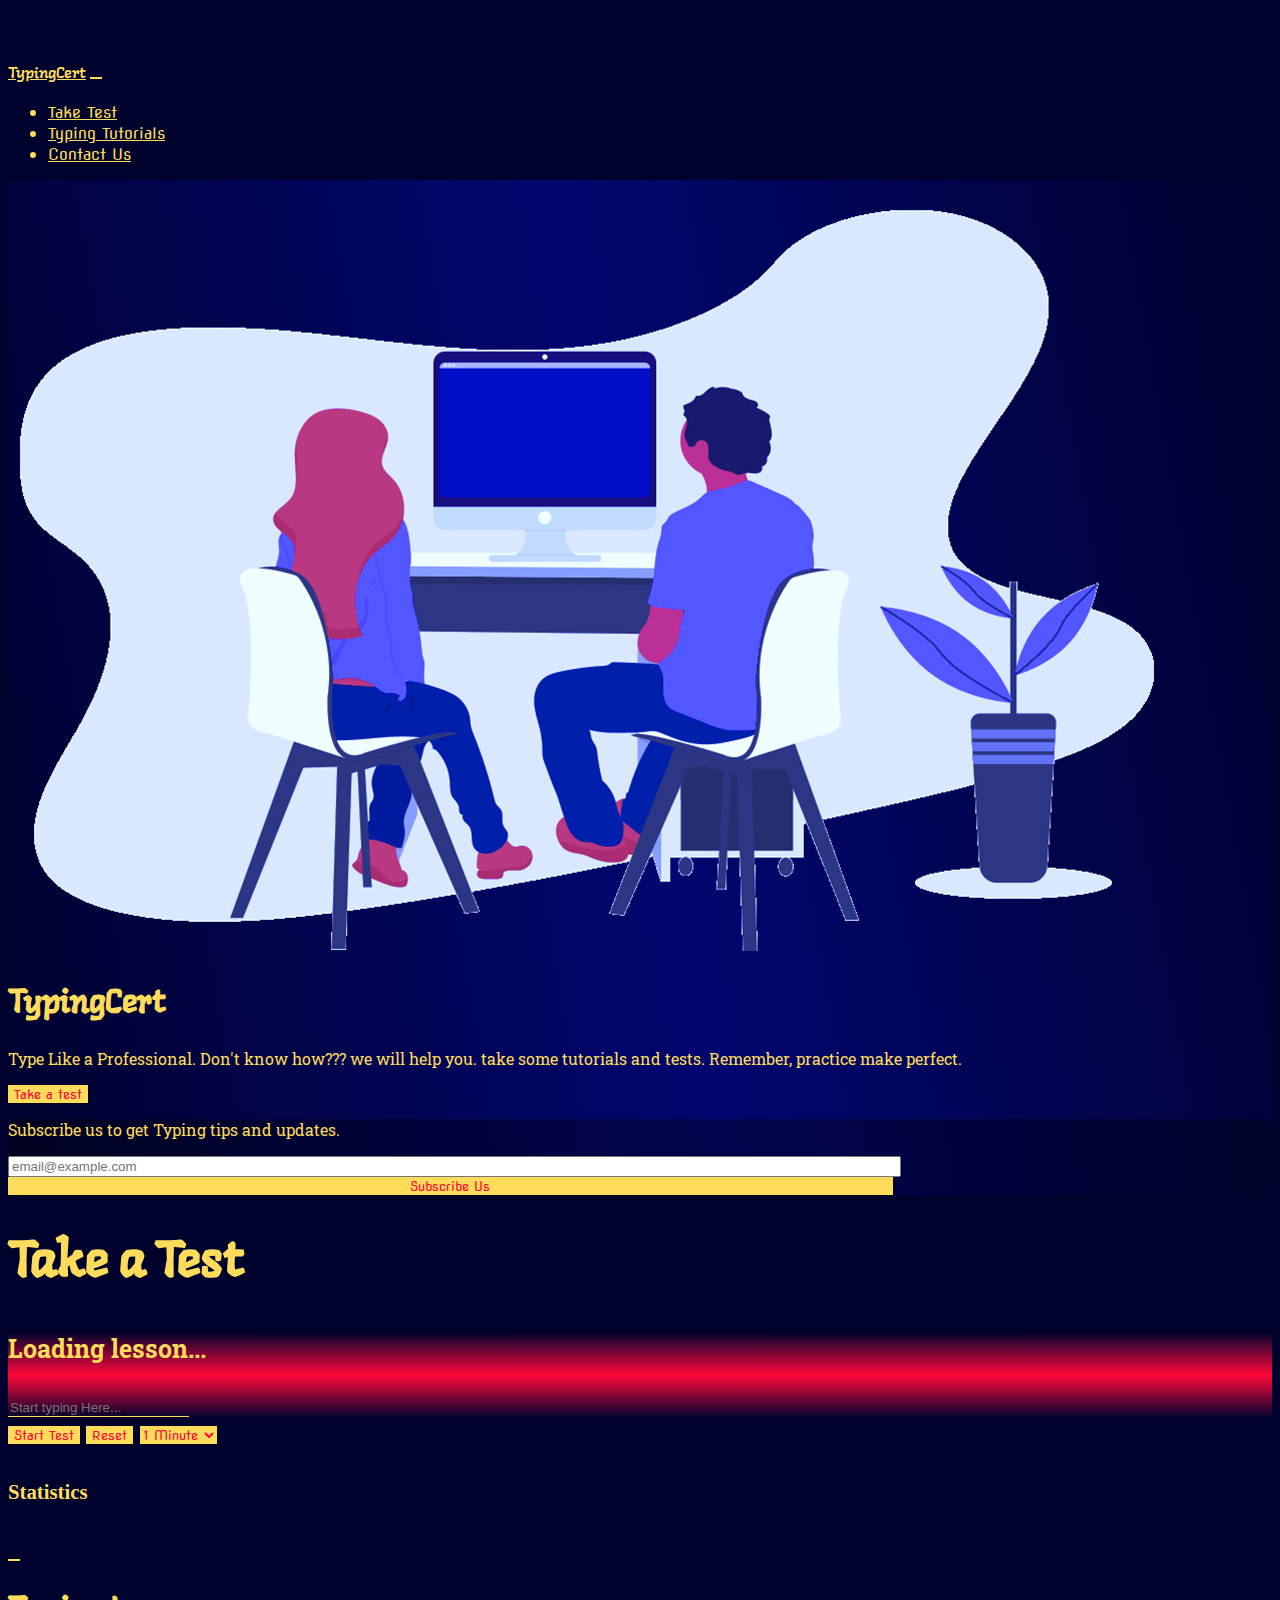
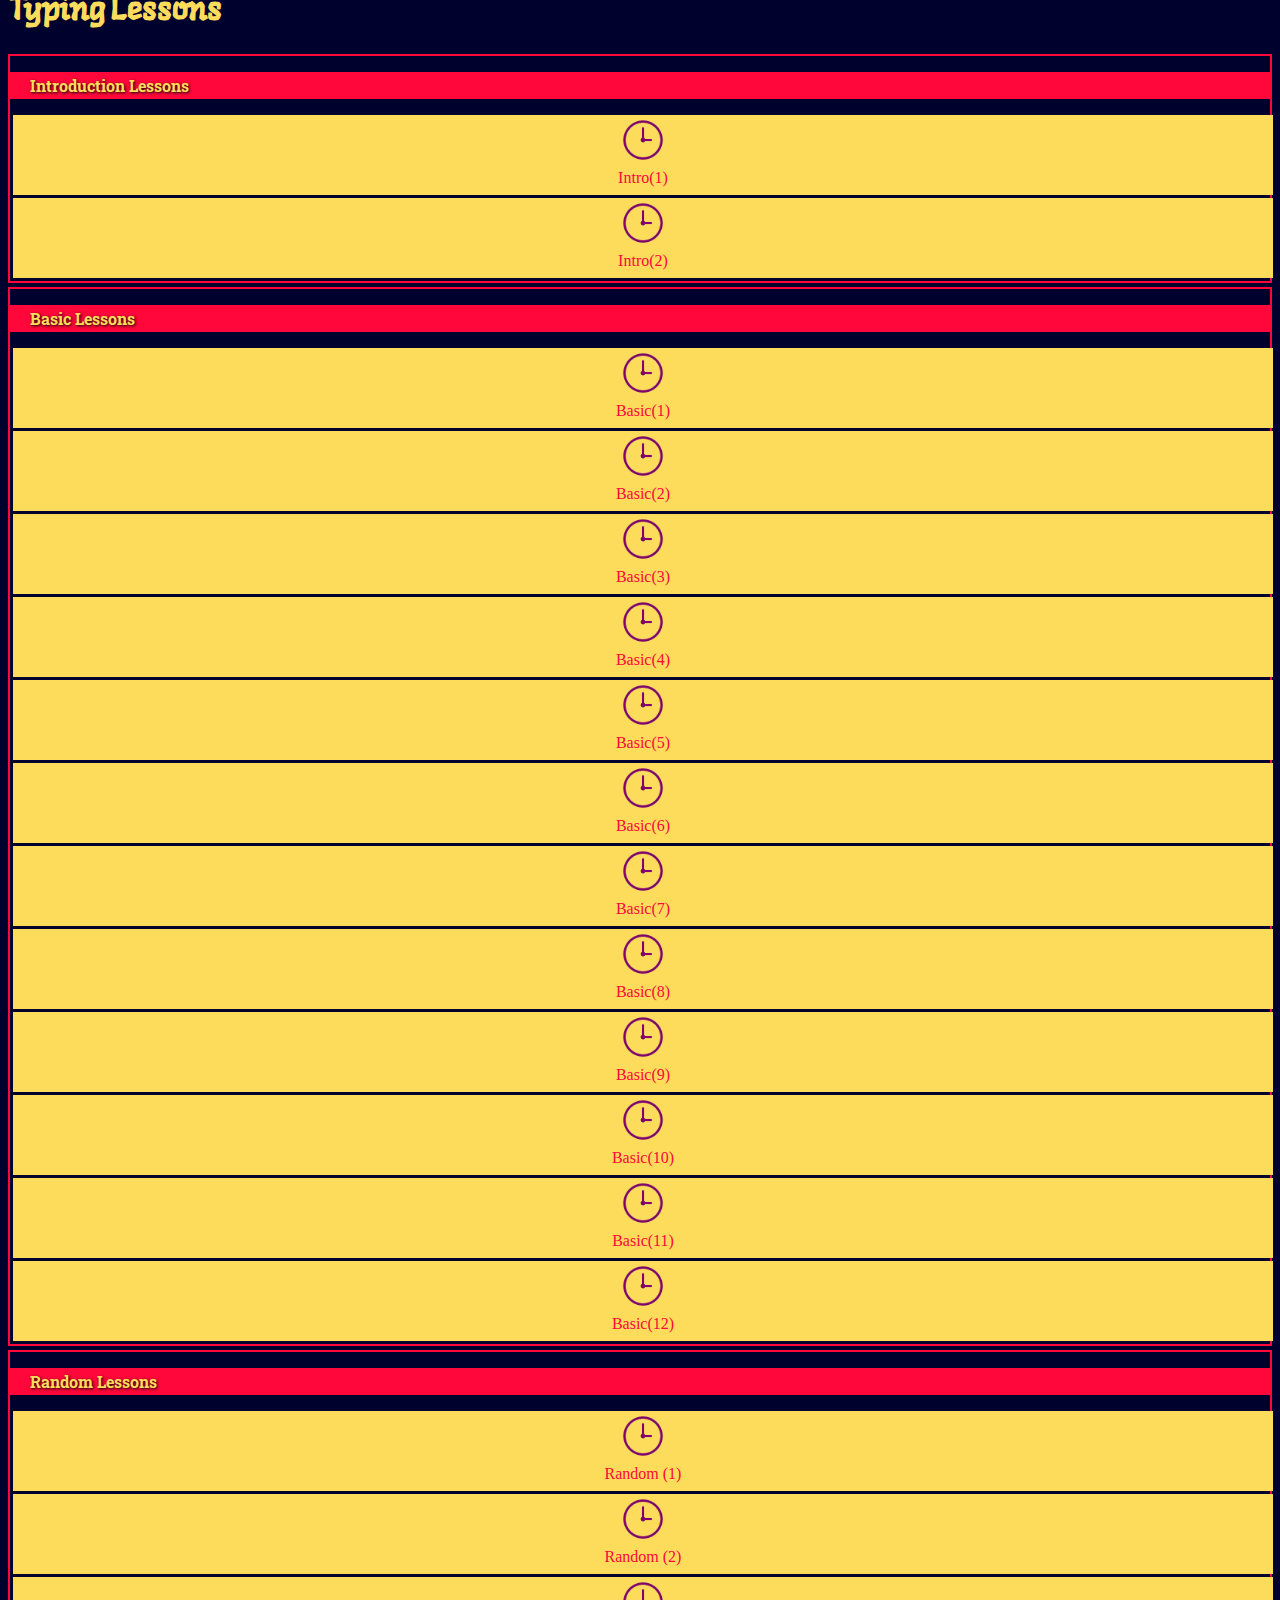
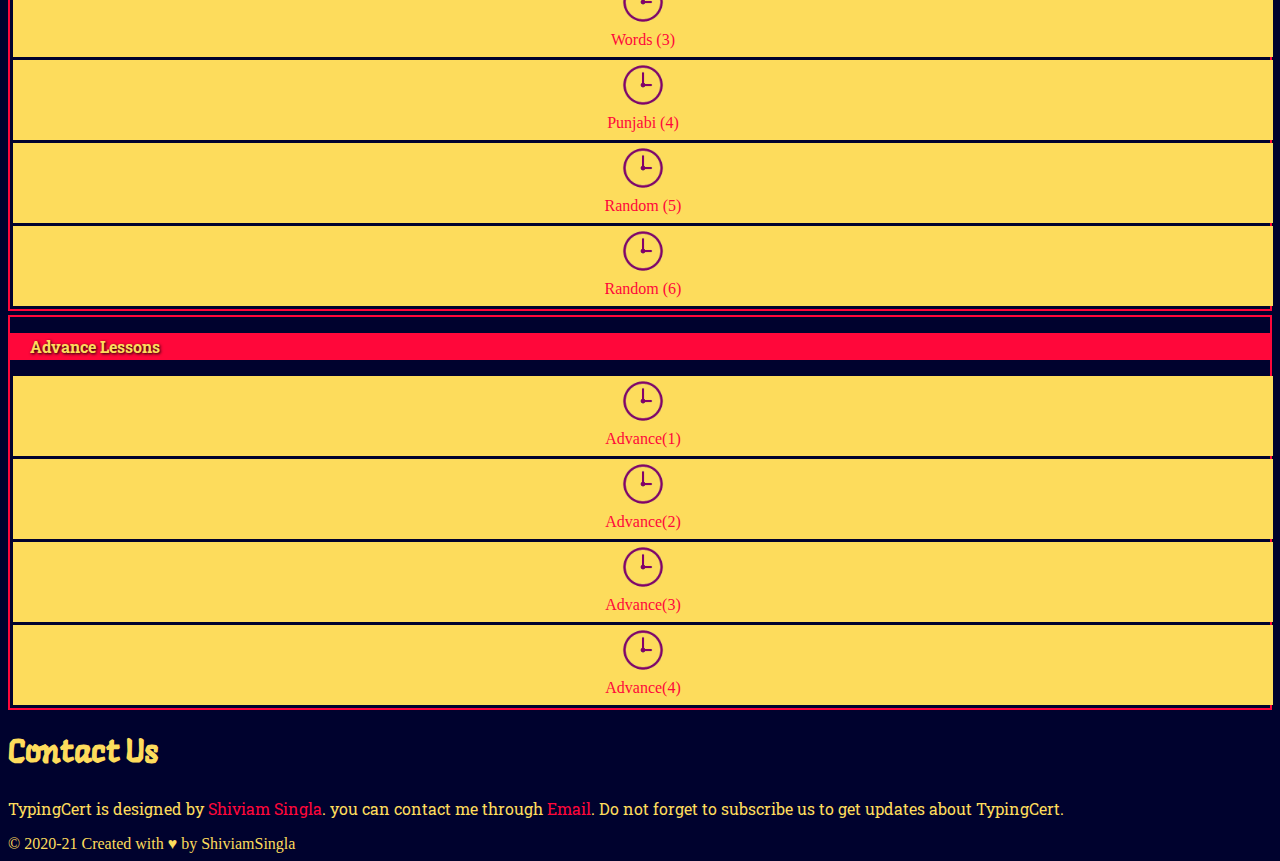
<file: index.html>
<!DOCTYPE html>
<html>
<head>
	<title>TypingCert</title>
	<meta charset="utf-8">
    <meta name="viewport" content="width=device-width, initial-scale=1">
    <meta name="description" content="TypingCert helps you to increase your typing speed. you can learn, test your speed.">
    <meta name="author" content="shiviam singla">
    <link href="https://cdn.jsdelivr.net/npm/bootstrap@5.0.0-beta1/dist/css/bootstrap.min.css" rel="stylesheet" integrity="sha384-giJF6kkoqNQ00vy+HMDP7azOuL0xtbfIcaT9wjKHr8RbDVddVHyTfAAsrekwKmP1" crossorigin="anonymous">
    <link rel="stylesheet" type="text/css" href="style.css">
</head>
<body>
	<header>
  <nav class="navbar navbar-expand-md navbar-dark fixed-top">
    <div class="container-fluid">
      <a class="navbar-brand" href="#">TypingCert</a>
      <button class="navbar-toggler" type="button" data-bs-toggle="collapse" data-bs-target="#navbarCollapse" aria-controls="navbarCollapse" aria-expanded="false" aria-label="Toggle navigation">
        <span class="navbar-toggler-icon"></span>
      </button>
      <div class="collapse navbar-collapse" id="navbarCollapse">
        <ul class="navbar-nav me-auto mb-2 mb-md-0">
          <li class="nav-item">
            <a class="nav-link" aria-current="page" href="#test">Take Test</a>
          </li>
          <li class="nav-item">
            <a class="nav-link" href="#tutorials">Typing Tutorials</a>
          </li>
          <li class="nav-item">
            <a class="nav-link" href="#contact-us" tabindex="-1" aria-disabled="true">Contact Us</a>
          </li>
        </ul>
      </div>
    </div>
  </nav>
</header>
<section class="container-fluid" id="main">
	<div class="row p-2" id="main-section">
		<div class="col-12 col-sm-6 col-md-6 p-2 d-flex align-items-center">
			<div><img src="banner1.png" id="banner1"></div>
		</div>
		<div class="col-12 col-sm-6 col-md-6 p-3 d-flex flex-column justify-content-center">
			<h1>TypingCert</h1>
			<p>Type Like a Professional. Don't know how??? we will help you. take some tutorials and tests. Remember, practice make perfect.</p>
			<div class="p-1"><button class="btn"><a href="#test">Take a test</a></button></div>
			<div>
				<form class="p-2 mt-5" id="subscribe-form">
					<p class="form-text text-center">Subscribe us to get Typing tips and updates.</p>
					<input type="email" name="email" class="form-control mb-2" placeholder="email@example.com">
					<button type="submit" class="form-control">Subscribe Us</button>
				</form>
			</div>
		</div>
	</div>
</section>
<section id="test" class="container">
	<h1 class="text-center p-3">Take a Test</h1>
	<div class="card p-2">
		<p class="form-text p-2 mb-2" id="lessonArea">Loading lesson...</p>
		<input type="text" class="form-control mb-2" name="user-input" id="user-input" placeholder="Start typing Here..." autocomplete="false">
	</div>
	<button class="btn m-1" id="test-submit">Start Test</button>
	<button class="btn m-1" id="loadLessonButton">Reset</button>
	<select class="btn m-1" id="test-time">
		<option>1 Minute</option>
		<option>2 Minute</option>
		<option>5 Minute</option>
	</select>
	<!-- MODEL START -->
	<div class="modal fade" id="result" tabindex="-1" aria-labelledby="exampleModalLabel" aria-hidden="true">
	  <div class="modal-dialog">
	    <div class="modal-content">
	      <div class="modal-header">
	        <h5 class="modal-title" id="exampleModalLabel">Statistics</h5>
	        <button type="button" class="btn-close" data-bs-dismiss="modal" aria-label="Close"></button>
	      </div>
	      <div class="modal-body">
	      </div>
	    </div>
	  </div>
	</div>
	<!-- MODEL END -->
</section>
<section id="tutorials" class="container">
	<h1 class="text-center p-3">Typing Lessons</h1>
	<div class="row" id="tut-box">
		<p id="tut-heading">Introduction Lessons</p>
		<div class="col" id="lessonId1">
			<img src="time.png" class="tut-num" id="lessonId1Image"><br>
		Intro(1)</div>
		<!-- finger position -->
		<div class="col" id="lessonId2">
			<img src="time.png" class="tut-num" id="lessonId2Image"><br>
		Intro(2)</div>
		<!-- tips before starting -->
	</div>
	<div class="row" id="tut-box">
		<p id="tut-heading">Basic Lessons</p>
		<div class="col" id="lessonId3">
			<img src="time.png" class="tut-num" id="lessonId3Image"><br>
		Basic(1)</div>
		<!-- asdf jkl; -->
		<div class="col" id="lessonId4">
			<img src="time.png" class="tut-num" id="lessonId4Image"><br>
		Basic(2)</div>
		<!-- ASDF JKL: -->
		<div class="col" id="lessonId5">
			<img src="time.png" class="tut-num" id="lessonId5Image"><br>
		Basic(3)</div>
		<!-- asdfghjkl; -->
		<div class="col" id="lessonId6">
			<img src="time.png" class="tut-num" id="lessonId6Image"><br>
		Basic(4)</div>
		<!-- ASDFGHJKL: -->
		<div class="col" id="lessonId7">
			<img src="time.png" class="tut-num" id="lessonId7Image"><br>
		Basic(5)</div>
		<!-- qwer uiop -->
		<div class="col" id="lessonId8">
			<img src="time.png" class="tut-num" id="lessonId8Image"><br>
		Basic(6)</div>
		<!-- QWER UIOP -->
		<div class="col" id="lessonId9">
			<img src="time.png" class="tut-num" id="lessonId9Image"><br>
		Basic(7)</div>
		<!-- qwertyuiop -->
		<div class="col" id="lessonId10">
			<img src="time.png" class="tut-num" id="lessonId10Image"><br>
		Basic(8)</div>
		<!-- QWERTYUIOP -->
		<div class="col" id="lessonId11">
			<img src="time.png" class="tut-num" id="lessonId11Image"><br>
		Basic(9)</div>
		<!-- zxcv m,./ -->
		<div class="col" id="lessonId12">
			<img src="time.png" class="tut-num" id="lessonId12Image"><br>
		Basic(10)</div>
		<!-- ZXCV M<>? -->
		<div class="col" id="lessonId13">
			<img src="time.png" class="tut-num" id="lessonId13Image"><br>
		Basic(11)</div>
		<!-- zxcvbnm,./ -->
		<div class="col" id="lessonId14">
			<img src="time.png" class="tut-num" id="lessonId14Image"><br>
		Basic(12)</div>
		<!-- ZXCVBNM<>? -->
	</div>
	<div class="row" id="tut-box">
		<p id="tut-heading">Random Lessons</p>
		<!-- ALL KEYS Tutorials -->
		<div class="col" id="lessonId15">
			<img src="time.png" class="tut-num" id="lessonId15Image"><br>
			Random (1)
		</div>
		<div class="col" id="lessonId16">
			<img src="time.png" class="tut-num" id="lessonId16Image"><br>
			Random (2)
		</div>
		<div class="col" id="lessonId17">
			<img src="time.png" class="tut-num" id="lessonId17Image"><br>
			Words (3)
		</div>
		<div class="col" id="lessonId18">
			<img src="time.png" class="tut-num" id="lessonId18Image"><br>
			Punjabi (4)
		</div>
		<div class="col" id="lessonId19">
			<img src="time.png" class="tut-num" id="lessonId19Image"><br>
			Random (5)
		</div>
		<div class="col" id="lessonId20">
			<img src="time.png" class="tut-num" id="lessonId20Image"><br>
			Random (6)
		</div>
	</div>
	<div class="row" id="tut-box">
		<p id="tut-heading">Advance Lessons</p>
		<!-- ALL KEYS Tutorials -->
		<div class="col" id="lessonId21">
			<img src="time.png" class="tut-num" id="lessonId21Image"><br>
			Advance(1)
		</div>
		<div class="col" id="lessonId22">
			<img src="time.png" class="tut-num" id="lessonId22Image"><br>
			Advance(2)
		</div>
		<div class="col" id="lessonId23">
			<img src="time.png" class="tut-num" id="lessonId23Image"><br>
			Advance(3)
		</div>
		<div class="col" id="lessonId24">
			<img src="time.png" class="tut-num" id="lessonId24Image"><br>
			Advance(4)
		</div>
	</div>
</section>
<section class="container" id="contact-us">
	<h1 class="text-center p-3">Contact Us</h1>
	<p>
		TypingCert is designed by 
		<a href="https://shiviamsingla.github.io" target="_blank">Shiviam Singla</a>. you can contact me through
		<a href="mailto:shiviamsingla@gmail.com">Email</a>. Do not forget to subscribe us to get updates about TypingCert. <!-- Follow TypingCert on Facebook, twitter and Instagram. Thanks for visit. -->
	</p>
</section>
<footer class="container-fluid p-3 text-center">
	&copy 2020-21 Created with ♥ by ShiviamSingla
</footer>
<!-- SCRIPT Inclusion START -->
<script src="https://cdn.jsdelivr.net/npm/bootstrap@5.0.0-beta1/dist/js/bootstrap.bundle.min.js" integrity="sha384-ygbV9kiqUc6oa4msXn9868pTtWMgiQaeYH7/t7LECLbyPA2x65Kgf80OJFdroafW" crossorigin="anonymous"></script>
<script type="text/javascript" src="script.js"></script>
<script type="text/javascript" src="lessonEvents.js"></script>
<!-- SCRIPT Inclusion END -->
</body>
</html>
</file>
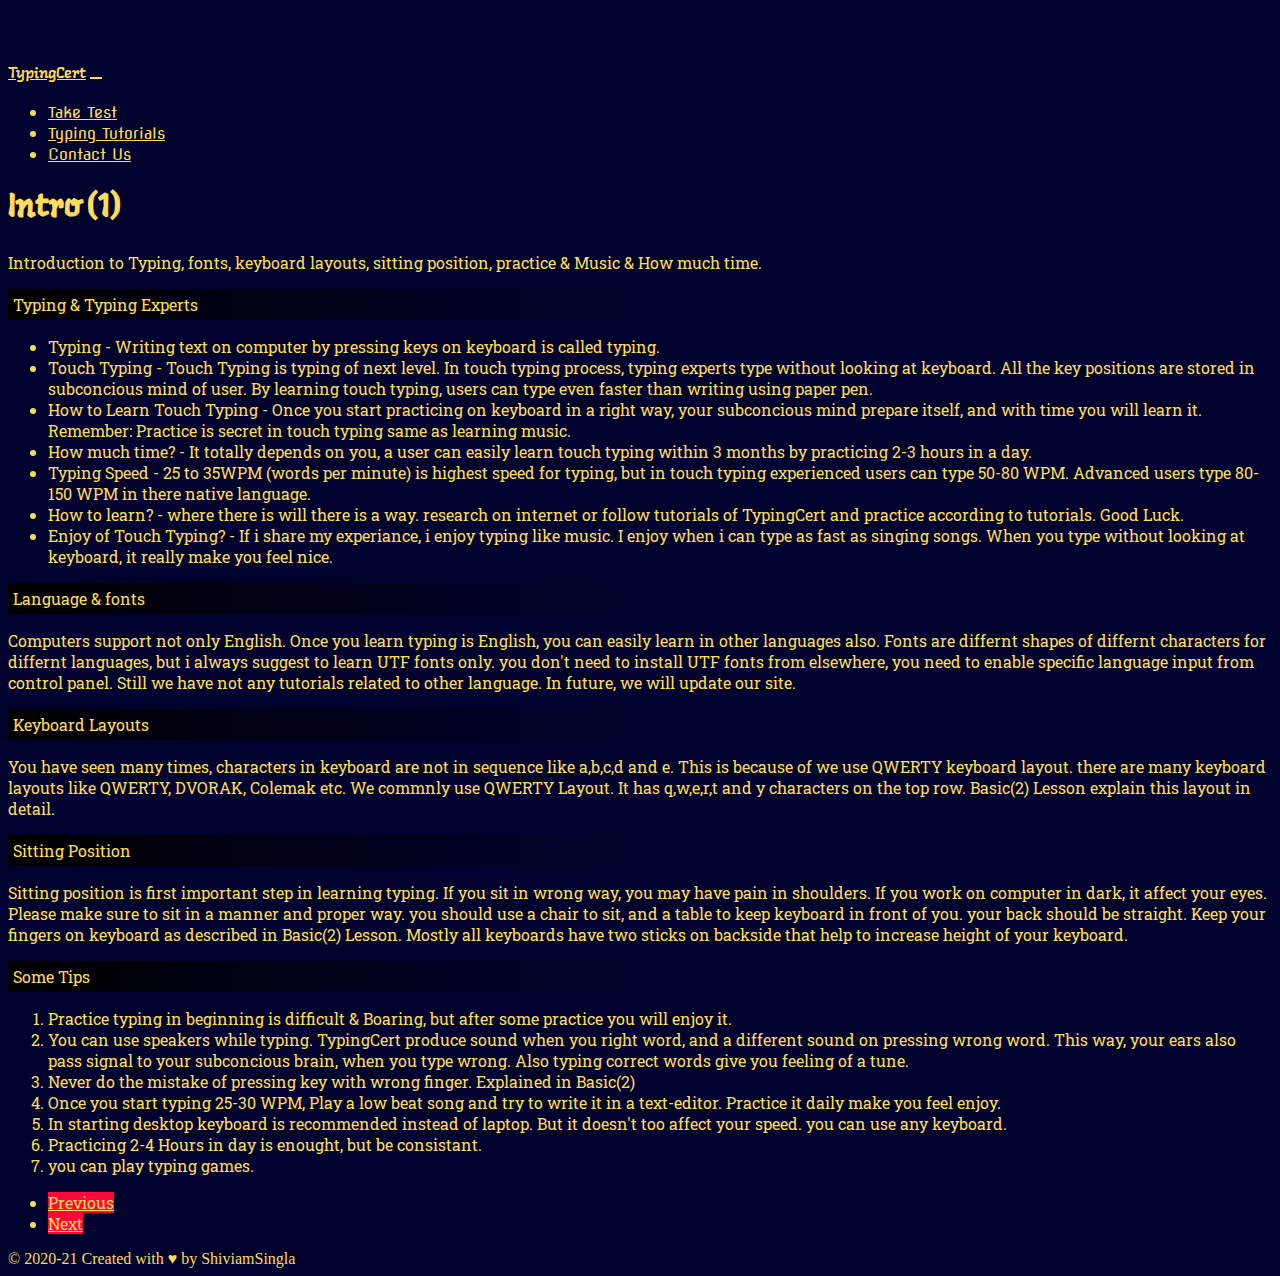
<file: intro-one.html>
<!DOCTYPE html>
<html>
<head>
	<title>TypingCert</title>
	<meta charset="utf-8">
    <meta name="viewport" content="width=device-width, initial-scale=1">
    <meta name="description" content="TypingCert helps you to increase your typing speed. you can learn, test your speed.">
    <meta name="author" content="shiviam singla">
    <link href="https://cdn.jsdelivr.net/npm/bootstrap@5.0.0-beta1/dist/css/bootstrap.min.css" rel="stylesheet" integrity="sha384-giJF6kkoqNQ00vy+HMDP7azOuL0xtbfIcaT9wjKHr8RbDVddVHyTfAAsrekwKmP1" crossorigin="anonymous">
    <link rel="stylesheet" type="text/css" href="style.css">
</head>
<body>
	<header>
  <nav class="navbar navbar-expand-md navbar-dark fixed-top">
    <div class="container-fluid">
      <a class="navbar-brand" href="index.html">TypingCert</a>
      <button class="navbar-toggler" type="button" data-bs-toggle="collapse" data-bs-target="#navbarCollapse" aria-controls="navbarCollapse" aria-expanded="false" aria-label="Toggle navigation">
        <span class="navbar-toggler-icon"></span>
      </button>
      <div class="collapse navbar-collapse" id="navbarCollapse">
        <ul class="navbar-nav me-auto mb-2 mb-md-0">
          <li class="nav-item">
            <a class="nav-link" aria-current="page" href="index.html#test">Take Test</a>
          </li>
          <li class="nav-item">
            <a class="nav-link" href="index.html#tutorials">Typing Tutorials</a>
          </li>
          <li class="nav-item">
            <a class="nav-link" href="index.html#contact-us" tabindex="-1" aria-disabled="true">Contact Us</a>
          </li>
        </ul>
      </div>
    </div>
  </nav>
</header>
<section class="container">
	<h1 class="text-center p-3">Intro (1)</h1>
	<p class="text-center">Introduction to Typing, fonts, keyboard layouts, sitting position, practice & Music & How much time.</p>
</section>
<section class="container">
  <p id="intro-topic">Typing & Typing Experts</p>
  <p id="intro-text">
    <ul>
    <li>Typing - Writing text on computer by pressing keys on keyboard is called typing.</li>
    <li>Touch Typing - Touch Typing is typing of next level. In touch typing process, typing experts type without looking at keyboard. All the key positions are stored in subconcious mind of user. By learning touch typing, users can type even faster than writing using paper pen.</li>
    <li>How to Learn Touch Typing - Once you start practicing on keyboard in a right way, your subconcious mind prepare itself, and with time you will learn it. Remember: Practice is secret in touch typing same as learning music.</li>
    <li>How much time? - It totally depends on you, a user can easily learn touch typing within 3 months by practicing 2-3 hours in a day.</li>
    <li>Typing Speed - 25 to 35WPM (words per minute) is highest speed for typing, but in touch typing experienced users can type 50-80 WPM. Advanced users type 80-150 WPM in there native language.</li>
    <li>How to learn? - where there is will there is a way. research on internet or follow tutorials of TypingCert and practice according to tutorials. Good Luck.</li>
    <li>Enjoy of Touch Typing? - If i share my experiance, i enjoy typing like music. I enjoy when i can type as fast as singing songs. When you type without looking at keyboard, it really make you feel nice.</li>
    </ul>
  </p>
  <p id="intro-topic">Language & fonts</p>
  <p id="intro-text">
    Computers support not only English. Once you learn typing is English, you can easily learn in other languages also. Fonts are differnt shapes of differnt characters for differnt languages, but i always suggest to learn UTF fonts only. you don't need to install UTF fonts from elsewhere, you need to enable specific language input from control panel. Still we have not any tutorials related to other language. In future, we will update our site.
  </p>
  <p id="intro-topic">Keyboard Layouts</p>
  <p id="intro-text">You have seen many times, characters in keyboard are not in sequence like a,b,c,d and e. This is because of we use QWERTY keyboard layout. there are many keyboard layouts like QWERTY, DVORAK, Colemak etc. We commnly use QWERTY Layout. It has q,w,e,r,t and y characters on the top row. Basic(2) Lesson explain this layout in detail.</p>
  <p id="intro-topic">Sitting Position</p>
  <p id="intro-text">Sitting position is first important step in learning typing. If you sit in wrong way, you may have pain in shoulders. If you work on computer in dark, it affect your eyes. Please make sure to sit in a manner and proper way. you should use a chair to sit, and a table to keep keyboard in front of you. your back should be straight. Keep your fingers on keyboard as described in Basic(2) Lesson. Mostly all keyboards have two sticks on backside that help to increase height of your keyboard.</p>
  <p id="intro-topic">Some Tips</p>
  <p id="intro-text">
    <ol>
      <li>Practice typing in beginning is difficult & Boaring, but after some practice you will enjoy it.</li>
      <li>You can use speakers while typing. TypingCert produce sound when you right word, and a different sound on pressing wrong word. This way, your ears also pass signal to your subconcious brain, when you type wrong. Also typing correct words give you feeling of a tune.</li>
      <li>Never do the mistake of pressing key with wrong finger. Explained in Basic(2)</li>
      <li>Once you start typing 25-30 WPM, Play a low beat song and try to write it in a text-editor. Practice it daily make you feel enjoy.</li>
      <li>In starting desktop keyboard is recommended instead of laptop. But it doesn't too affect your speed. you can use any keyboard.</li>
      <li>Practicing 2-4 Hours in day is enought, but be consistant.</li>
      <li>you can play typing games.</li>
    </ol>
  </p>
</section>
<section class="d-flex justify-content-center">
  <ul class="pagination">
    <li class="page-item"><a class="page-link m-2" href="index.html#tutorials" style="background-color: #FF073A">Previous</a></li>
    <li class="page-item"><a class="page-link m-2" href="intro-two.html" style="background-color: #FF073A">Next</a></li>
  </ul>
</section>
<footer class="container-fluid p-3 text-center">
	&copy 2020-21 Created with ♥ by ShiviamSingla
</footer>
<!-- SCRIPT Inclusion START -->
<script src="https://cdn.jsdelivr.net/npm/bootstrap@5.0.0-beta1/dist/js/bootstrap.bundle.min.js" integrity="sha384-ygbV9kiqUc6oa4msXn9868pTtWMgiQaeYH7/t7LECLbyPA2x65Kgf80OJFdroafW" crossorigin="anonymous"></script>
<script type="text/javascript">
  if (typeof(Storage) !== 'undefined') {
    localStorage.setItem("lessonId1","completed");
  }
</script>
<!-- SCRIPT Inclusion END -->
</body>
</html>
</file>
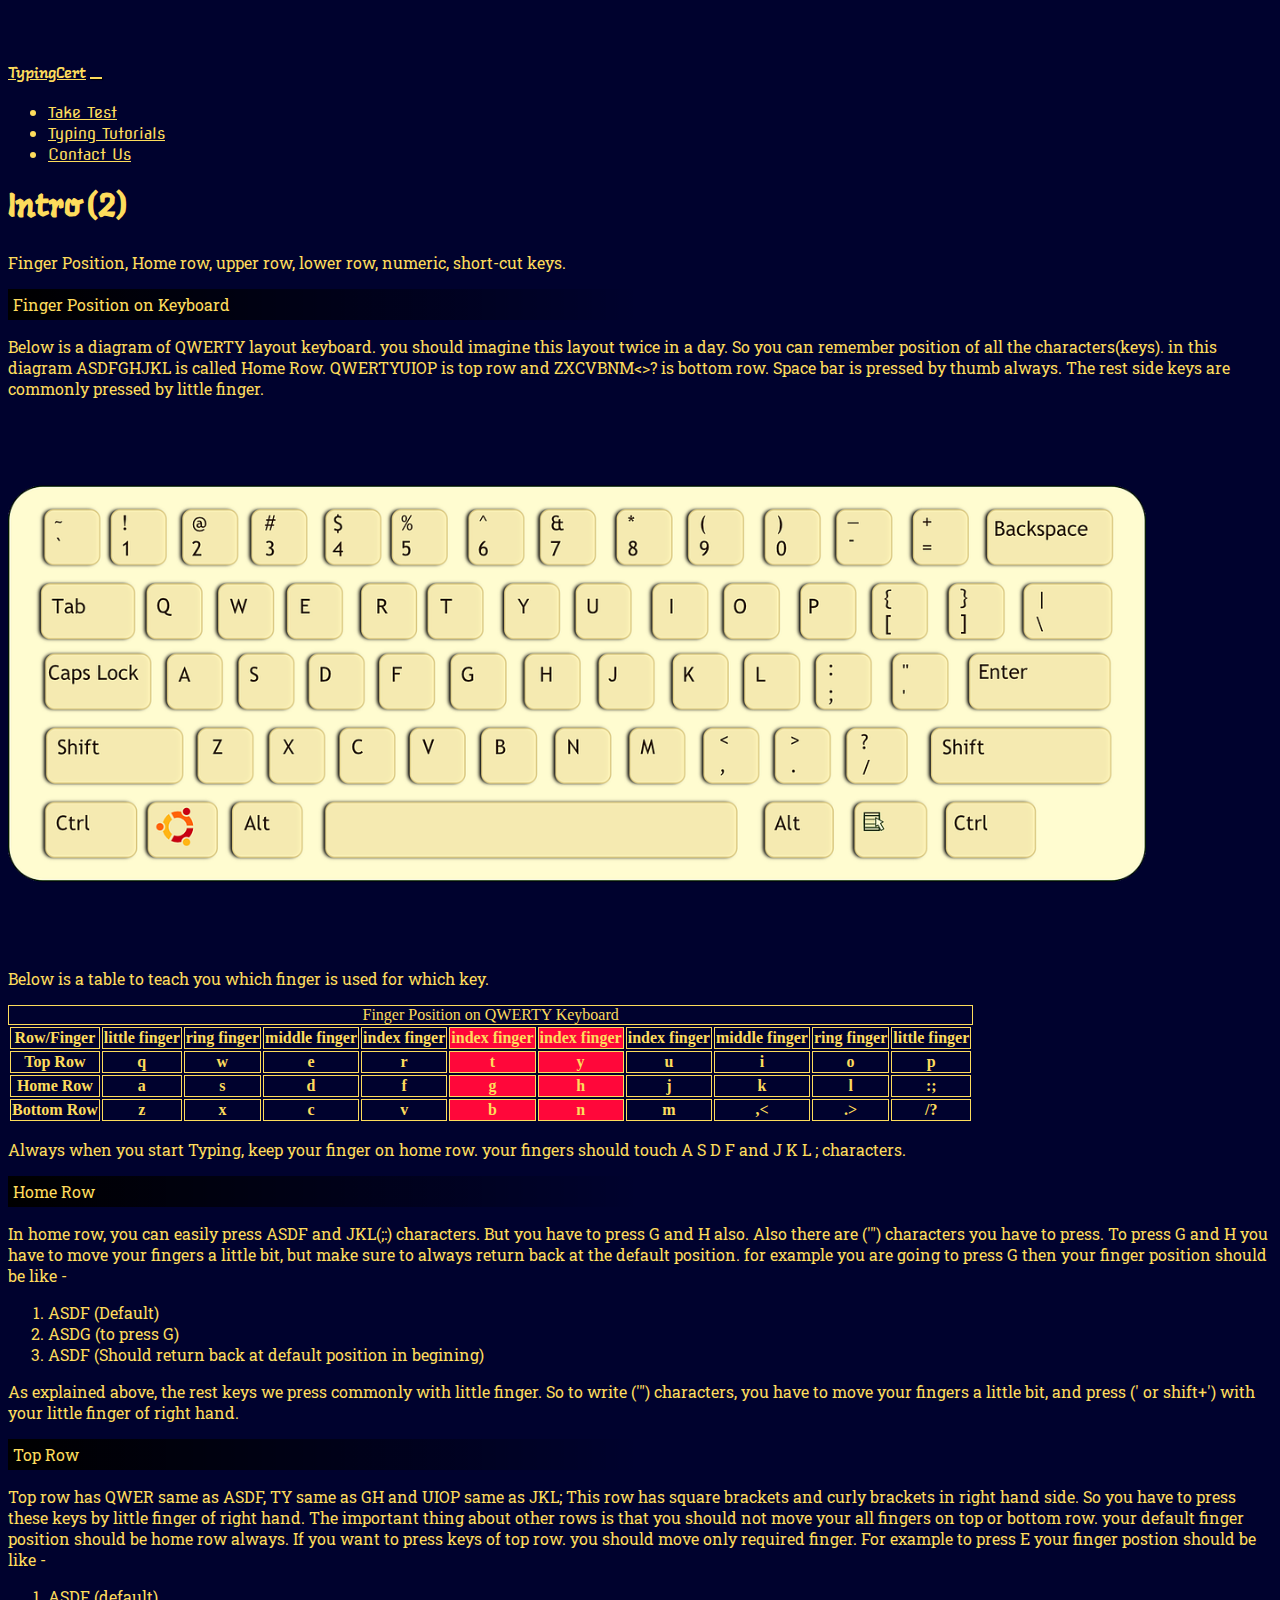
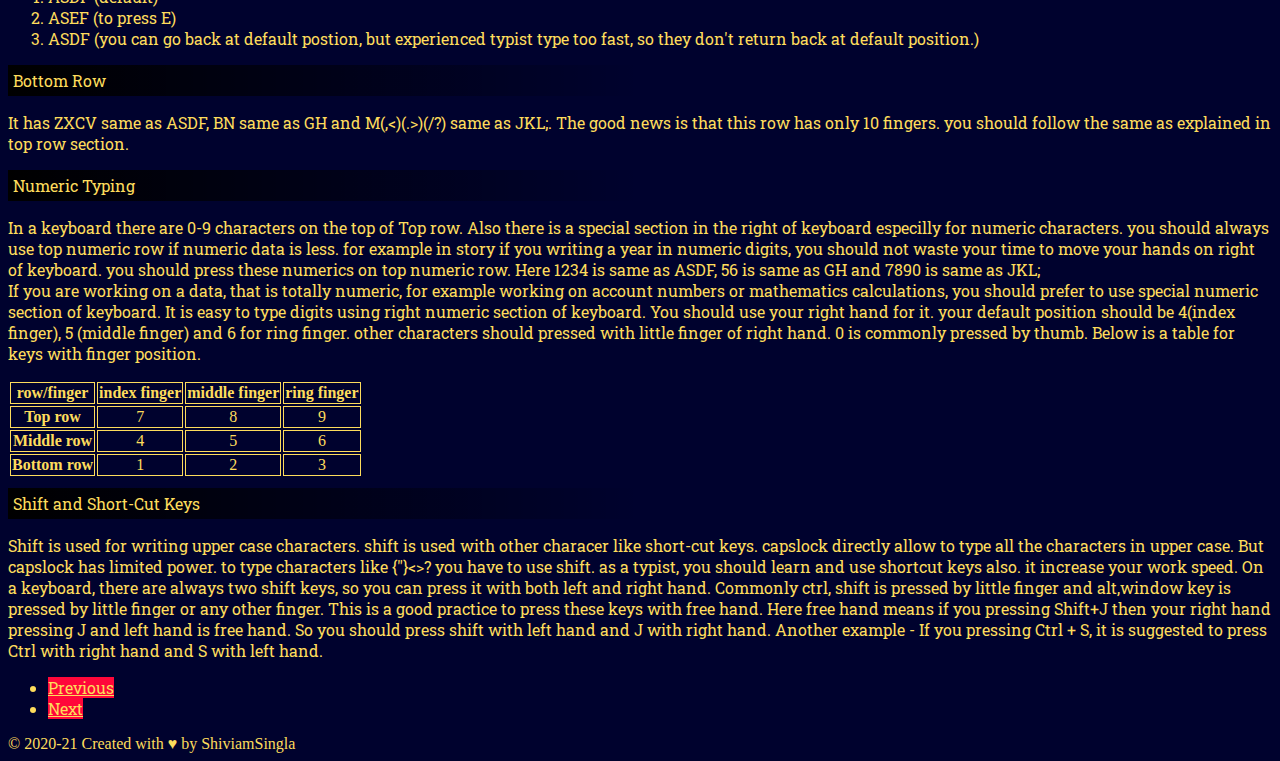
<file: intro-two.html>
<!DOCTYPE html>
<html>
<head>
	<title>TypingCert</title>
	<meta charset="utf-8">
    <meta name="viewport" content="width=device-width, initial-scale=1">
    <meta name="description" content="TypingCert helps you to increase your typing speed. you can learn, test your speed.">
    <meta name="author" content="shiviam singla">
    <link href="https://cdn.jsdelivr.net/npm/bootstrap@5.0.0-beta1/dist/css/bootstrap.min.css" rel="stylesheet" integrity="sha384-giJF6kkoqNQ00vy+HMDP7azOuL0xtbfIcaT9wjKHr8RbDVddVHyTfAAsrekwKmP1" crossorigin="anonymous">
    <link rel="stylesheet" type="text/css" href="style.css">
</head>
<body>
	<header>
  <nav class="navbar navbar-expand-md navbar-dark fixed-top">
    <div class="container-fluid">
      <a class="navbar-brand" href="index.html">TypingCert</a>
      <button class="navbar-toggler" type="button" data-bs-toggle="collapse" data-bs-target="#navbarCollapse" aria-controls="navbarCollapse" aria-expanded="false" aria-label="Toggle navigation">
        <span class="navbar-toggler-icon"></span>
      </button>
      <div class="collapse navbar-collapse" id="navbarCollapse">
        <ul class="navbar-nav me-auto mb-2 mb-md-0">
          <li class="nav-item">
            <a class="nav-link" aria-current="page" href="index.html#test">Take Test</a>
          </li>
          <li class="nav-item">
            <a class="nav-link" href="index.html#tutorials">Typing Tutorials</a>
          </li>
          <li class="nav-item">
            <a class="nav-link" href="index.html#contact-us" tabindex="-1" aria-disabled="true">Contact Us</a>
          </li>
        </ul>
      </div>
    </div>
  </nav>
</header>
<section class="container">
	<h1 class="text-center p-3">Intro (2)</h1>
	<p class="text-center">Finger Position, Home row, upper row, lower row, numeric, short-cut keys.</p>
  <!-- Introduction to Typing, fonts, keyboard layouts, sitting position, practice & Music & How much time. -->
</section>
<section class="container">
  <p id="intro-topic">Finger Position on Keyboard</p>
  <p id="intro-text">
    Below is a diagram of QWERTY layout keyboard. you should imagine this layout twice in a day. So you can remember position of all the characters(keys). in this diagram ASDFGHJKL is called Home Row. QWERTYUIOP is top row and ZXCVBNM&lt&gt? is bottom row. Space bar is pressed by thumb always. The rest side keys are commonly pressed by little finger.
    <img src="qwerty-keyboard.png" style="max-width: 90%; display: block;">
    Below is a table to teach you which finger is used for which key.
  </p>
    <table>
      <caption>Finger Position on QWERTY Keyboard</caption>
      <tr>
        <th>Row/Finger</th>
        <th>little finger</th>
        <th>ring finger</th>
        <th>middle finger</th>
        <th>index finger</th>
        <th id="middle">index finger</th>
        <th id="middle">index finger</th>
        <th>index finger</th>
        <th>middle finger</th>
        <th>ring finger</th>
        <th>little finger</th>
      </tr>
      <tr>
        <th>Top Row</th>
        <th>q</th>
        <th>w</th>
        <th>e</th>
        <th>r</th>
        <th id="middle">t</th>
        <th id="middle">y</th>
        <th>u</th>
        <th>i</th>
        <th>o</th>
        <th>p</th>
      </tr>
      <tr>
        <th>Home Row</th>
        <th>a</th>
        <th>s</th>
        <th>d</th>
        <th>f</th>
        <th id="middle">g</th>
        <th id="middle">h</th>
        <th>j</th>
        <th>k</th>
        <th>l</th>
        <th>:;</th>
      </tr>
      <tr>
        <th>Bottom Row</th>
        <th>z</th>
        <th>x</th>
        <th>c</th>
        <th>v</th>
        <th id="middle">b</th>
        <th id="middle">n</th>
        <th>m</th>
        <th>,&lt</th>
        <th>.&gt</th>
        <th>/?</th>
      </tr>
    </table>
    <p id="intro-text">
      Always when you start Typing, keep your finger on home row.
      your fingers should touch A S D F and J K L ; characters.
    </p>
    <p id="intro-topic">Home Row</p>
    <p id="intro-text">
      In home row, you can easily press ASDF and JKL(;:) characters.
      But you have to press G and H also. Also there are ('") characters you have to press. To press G and H you have to move your fingers a little bit, but make sure to always return back at the default position. for example you are going to press G then your finger position should be like - </p>
      <ol>
        <li>ASDF (Default)</li>
        <li>ASDG (to press G)</li>
        <li>ASDF (Should return back at default position in begining)</li>
      </ol>
      <p id="intro-text">
      As explained above, the rest keys we press commonly with little finger. So to write ('") characters, you have to move your fingers a little bit, and press (' or shift+') with your little finger of right hand.
    </p>
    <p id="intro-topic">Top Row</p>
    <p id="intro-text">
      Top row has QWER same as ASDF, TY same as GH and UIOP same as JKL; This row has square brackets and curly brackets in right hand side. So you have to press these keys by little finger of right hand. The important thing about other rows is that you should not move your all fingers on top or bottom row. your default finger position should be home row always. If you want to press keys of top row. you should move only required finger. For example to press E your finger postion should be like -
    </p>
    <ol>
      <li>ASDF (default)</li>
      <li>ASEF (to press E)</li>
      <li>ASDF (you can go back at default postion, but experienced typist type too fast, so they don't return back at default position.)</li>
    </ol>
    <p id="intro-topic">Bottom Row</p>
    <p id="intro-text">
      It has ZXCV same as ASDF, BN same as GH and M(,&lt)(.&gt)(/?) same as JKL;. The good news is that this row has only 10 fingers. you should follow the same as explained in top row section.
    </p>
    <p id="intro-topic">Numeric Typing</p>
    <p id="intro-text">In a keyboard there are 0-9 characters on the top of Top row. Also there is a special section in the right of keyboard especilly for numeric characters. you should always use top numeric row if numeric data is less. for example in story if you writing a year in numeric digits, you should not waste your time to move your hands on right of keyboard. you should press these numerics on top numeric row. Here 1234 is same as ASDF, 56 is same as GH and 7890 is same as JKL;<br>If you are working on a data, that is totally numeric, for example working on account numbers or mathematics calculations, you should prefer to use special numeric section of keyboard. It is easy to type digits using right numeric section of keyboard. You should use your right hand for it. your default position should be 4(index finger), 5 (middle finger) and 6 for ring finger. other characters should pressed with little finger of right hand. 0 is commonly pressed by thumb. Below is a table for keys with finger position.</p>
    <table>
      <tr>
        <th>row/finger</th>
        <th>index finger</th>
        <th>middle finger</th>
        <th>ring finger</th>
      </tr>
      <tr>
        <th>Top row</th>
        <td>7</td>
        <td>8</td>
        <td>9</td>
      </tr>
      <tr>
       <th>Middle row</th>
        <td>4</td>
        <td>5</td>
        <td>6</td>
      </tr>
      <tr>
        <th>Bottom row</th>
        <td>1</td>
        <td>2</td>
        <td>3</td>
      </tr>
    </table>
    <p id="intro-topic">Shift and Short-Cut Keys</p>
    <p id="intro-text">
      Shift is used for writing upper case characters. shift is used with other characer like short-cut keys. capslock directly allow to type all the characters in upper case. But capslock has limited power. to type characters like {"}&lt&gt? you have to use shift. as a typist, you should learn and use shortcut keys also. it increase your work speed. On a keyboard, there are always two shift keys, so you can press it with both left and right hand. Commonly ctrl, shift is pressed by little finger and alt,window key is pressed by little finger or any other finger. This is a good practice to press these keys with free hand. Here free hand means if you pressing Shift+J then your right hand pressing J and left hand is free hand. So you should press shift with left hand and J with right hand. Another example - If you pressing Ctrl + S, it is suggested to press Ctrl with right hand and S with left hand.
    </p>
</section>
<section class="d-flex justify-content-center">
  <ul class="pagination">
    <li class="page-item"><a class="page-link m-2" href="intro-one.html" style="background-color: #FF073A">Previous</a></li>
    <li class="page-item"><a class="page-link m-2" href="index.html#tutorials" style="background-color: #FF073A">Next</a></li>
  </ul>
</section>
<footer class="container-fluid p-3 text-center">
	&copy 2020-21 Created with ♥ by ShiviamSingla
</footer>
<!-- SCRIPT Inclusion START -->
<script src="https://cdn.jsdelivr.net/npm/bootstrap@5.0.0-beta1/dist/js/bootstrap.bundle.min.js" integrity="sha384-ygbV9kiqUc6oa4msXn9868pTtWMgiQaeYH7/t7LECLbyPA2x65Kgf80OJFdroafW" crossorigin="anonymous"></script>
<script type="text/javascript">
  if (typeof(Storage) !== 'undefined') {
    localStorage.setItem("lessonId2","completed");
  }
</script>
<!-- SCRIPT Inclusion END -->
</body>
</html>
</file>
<file: style.css>
@import url('https://fonts.googleapis.com/css2?family=Langar&display=swap');
@import url('https://fonts.googleapis.com/css2?family=Roboto+Slab:wght@200&display=swap');
@import url('https://fonts.googleapis.com/css2?family=Nova+Flat&display=swap');
body{
	padding-top: 55px;
	background-color: #00022E;
}
*{
	color: #FDDC5C !important;
	box-shadow: none !important;
}
p,li{
	font-family: 'Roboto Slab', serif;
}
.navbar, .modal-content{
	background-color: #00022E;
}
.nav-link{
	font-family: 'Nova Flat', cursive;
}
#subscribe-form{
	background-color: rgba(0,0,0,0.3);
	border-radius: 10px;
}
#subscribe-form .form-control{
	width: 70%;
	color: #FF073A !important;
}
/*#main{
	height: calc(100vh - 55px);
}*/
h1, .navbar-brand{
	font-family: 'Langar', cursive;
}
button, .btn{
	border: none;
	box-shadow: 1px 1px 1px black !important;
	background-color: #FDDC5C !important;
}
button, .btn a, .navbar-toogle, option, select{
	color: #FF073A !important;
	text-decoration: none;
	font-family: 'Nova Flat', cursive;
}
#main-section{
	background-image: linear-gradient(80deg,#00022E, #02066F, #00022E);
}
#banner1{
	max-width: 100%;
}
#test{
	font-size: 25px;
}
.card{
	background-image: linear-gradient(180deg,#00022E,#FF073A,#00022E);
}
#lessonArea{
	max-height: 60vh;
	overflow-y: scroll;
	overflow-x: hidden;
	font-weight: bold;
}
#user-input{
	background-color: transparent;
	border: 0px;
	border-radius: 0px;
	border-bottom: 1px solid #FDDC5C;
	color: #FDDC5C !important;
}
#tutorials .col{
	width: 100%;
	height: 80px;
	background-color: #FDDC5C;
	margin: 3px;
	color: #FF073A !important;
	text-align: center;
}
.tut-num{
	height:50px;
}
#tut-box{
	border: 2px solid #FF073A;
	margin-top: 4px;
}
#tut-heading{
	background-color: #FF073A;
	display: block;
	font-weight: bold;
	text-shadow: 1px 1px 3px black;
	padding: 3px;
	padding-left: 20px;
}
#contact-us a{
	color:#FF073A !important;
	text-decoration: none;
}
.rightType{
	color: green;
}
.wrongType{
	color: black;
}
[id^="lessonId"]{
	cursor: pointer;
}
/*Design for Intro Pages*/
#intro-topic{
	background-image: linear-gradient(90deg,black,transparent,transparent);
	padding: 5px;
	margin-top: 10px;
}
table{
	display: block;
	max-width: 100%;
	overflow-x: scroll;
}
table *{
	border: 1px solid #FDDC5C;
	text-align: center;
}
table #middle{
	background-color: #FF073A;
}
table td{
	text-transform: uppercase;
}
</file>
